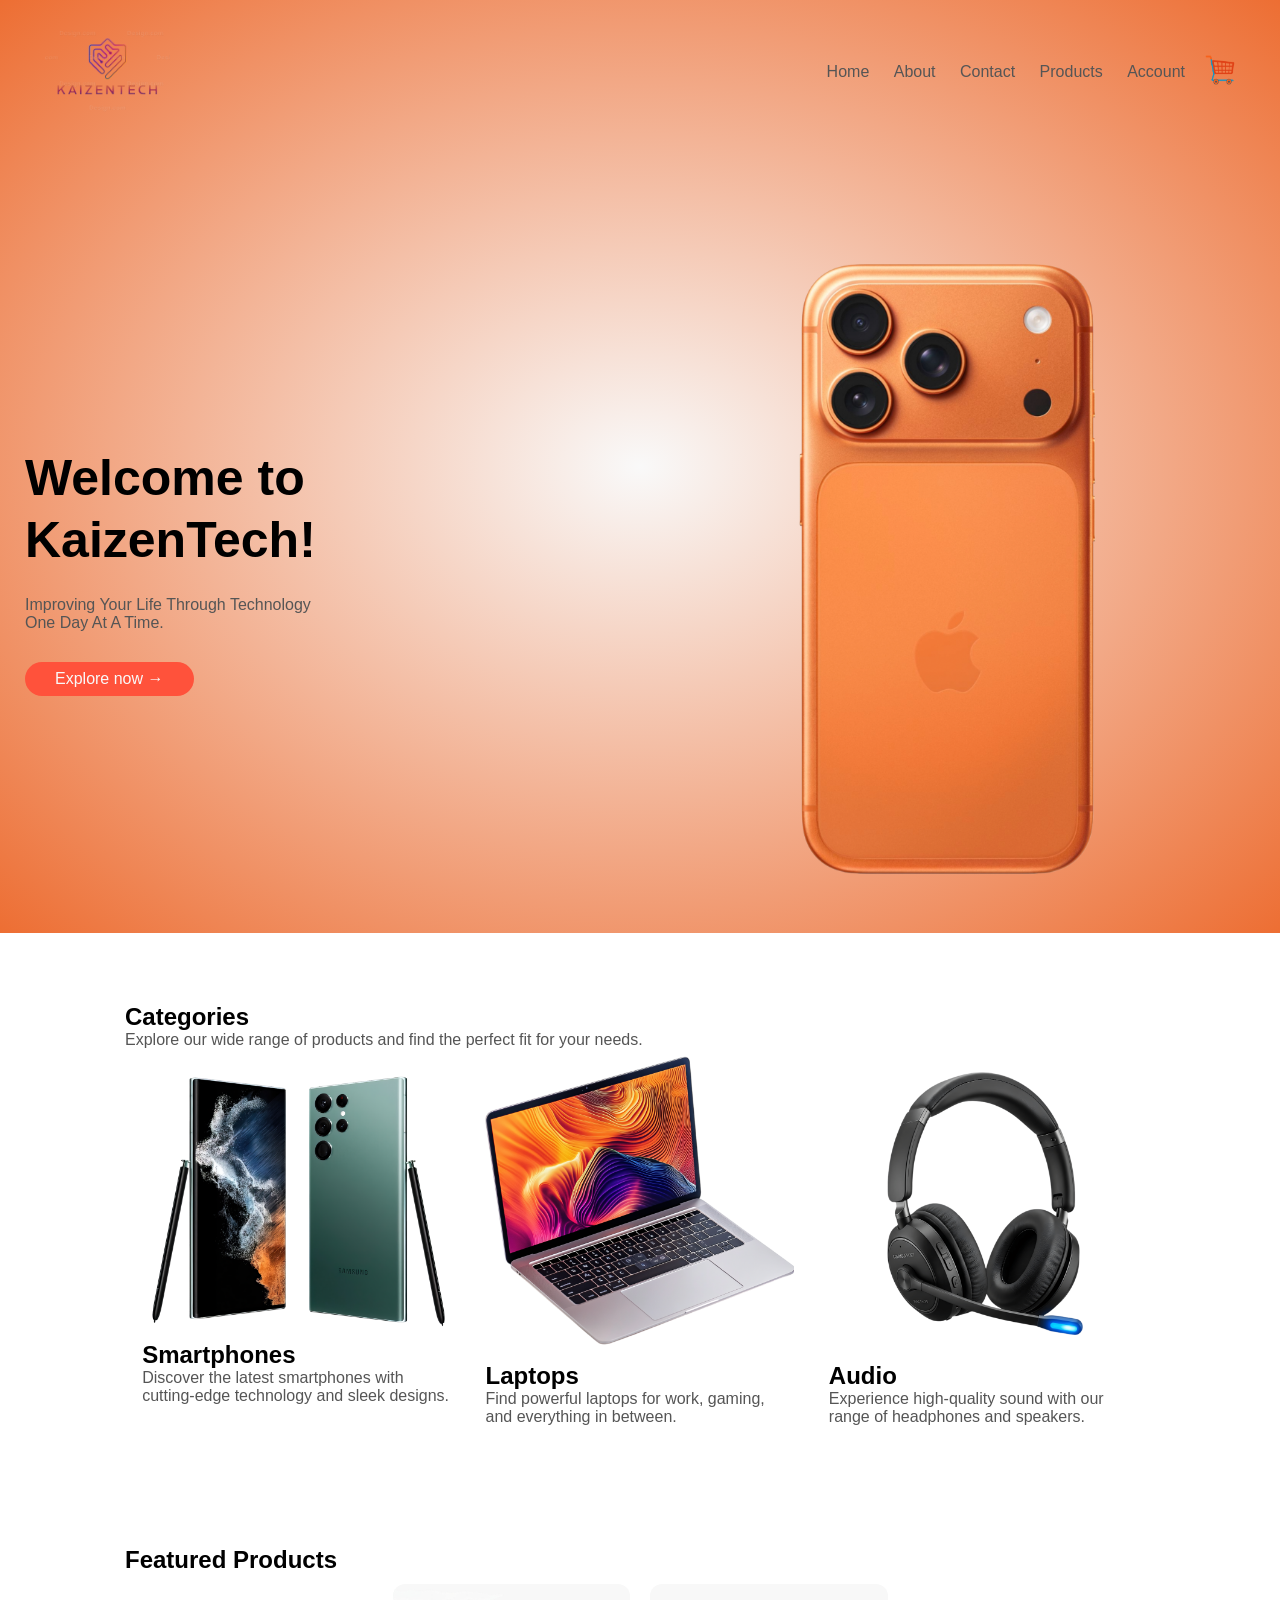
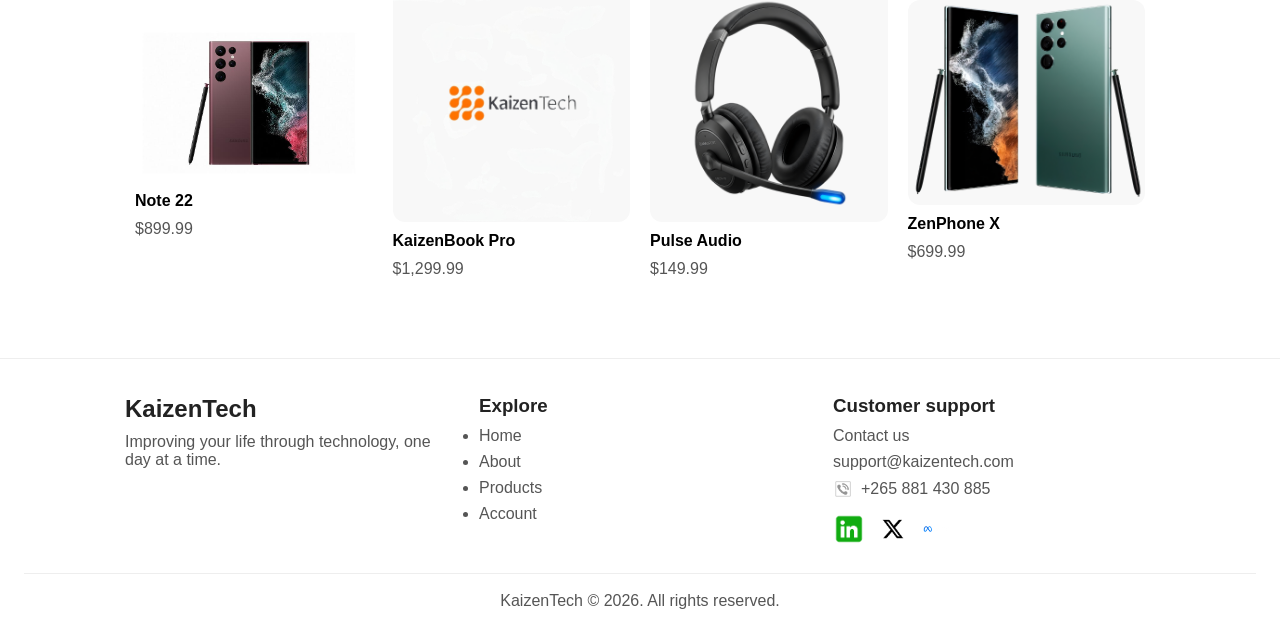
<file: Index.html>
<!doctype html>
<html lang="en">
  <head>
    <meta charset="utf-8">
    <meta name="viewport" content="width=device-width, initial-scale=1">
    <title>KaizenTech — Home</title>
    <link rel="stylesheet" href="styles.css">
  </head>
  <body>
    <header class="header">
      <div class="container">
        <div class="navbar">
          <a class="logo" href="Index.html" aria-label="KaizenTech home">
            <img src="Images/large.png" width="125" alt="KaizenTech Logo">
          </a>
          <nav>
            <ul>
              <li><a href="Index.html">Home</a></li>
              <li><a href="Support.html">About</a></li>
              <li><a href="Contact.html">Contact</a></li>
              <li><a href="product page.html">Products</a></li>
              <li><a href="electronics.html">Account</a></li>
            </ul>
          </nav>
          <a href="Purchasing page.html" aria-label="Shopping cart">
            <img src="Images/Car.png" width="30" height="30" alt="Shopping Cart">
          </a>
        </div>

        <div class="row">
          <div class="col-2">
            <h1>Welcome to<br>KaizenTech!</h1>
            <p>Improving Your Life Through Technology<br>One Day At A Time.</p>
            <a href="Purchasing page.html" class="btn">Explore now &#8594;</a>
          </div>
          <div class="col-2">
            <img src="Images/iphone.png" width="100%" alt="Featured smartphone">
          </div>
        </div>
      </div>
    </header>

    <main>
      <section class="categories">
        <div class="small-container">
          <h1>Categories</h1>
          <p>Explore our wide range of products and find the perfect fit for your needs.</p>
        </div>
        <div class="small-container row">
          <div class="col-3">
            <img src="Images/Android.png" alt="Smartphone" width="100%">
            <h2>Smartphones</h2>
            <p>Discover the latest smartphones with cutting-edge technology and sleek designs.</p>
          </div>
          <div class="col-3">
            <img src="Images/Laptop .png" alt="Laptop" width="100%">
            <h2>Laptops</h2>
            <p>Find powerful laptops for work, gaming, and everything in between.</p>
          </div>
          <div class="col-3">
            <img src="Images/Gaming Headphones .png" alt="Headphones" width="100%">
            <h2>Audio</h2>
            <p>Experience high-quality sound with our range of headphones and speakers.</p>
          </div>
        </div>
      </section>

      <section class="small-container featured-products">
        <h1>Featured Products</h1>
        <div class="row">
          <div class="col-4">
            <img src="Images/Note 22.png" alt="Note 22">
            <h4>Note 22</h4>
            <p>$899.99</p>
          </div>
          <div class="col-4">
            <img src="Images/logo.png" alt="KaizenTech laptop">
            <h4>KaizenBook Pro</h4>
            <p>$1,299.99</p>
          </div>
          <div class="col-4">
            <img src="Images/Gaming Headphones .png" alt="Gaming headset">
            <h4>Pulse Audio</h4>
            <p>$149.99</p>
          </div>
          <div class="col-4">
            <img src="Images/Android.png" alt="Android smartphone">
            <h4>ZenPhone X</h4>
            <p>$699.99</p>
          </div>
        </div>
      </section>
    </main>

    <footer class="site-footer">
      <div class="small-container footer-content">
        <div class="footer-about">
          <h2>KaizenTech</h2>
          <p>Improving your life through technology, one day at a time.</p>
        </div>
        <div class="footer-links">
          <h3>Explore</h3>
          <ul>
            <li><a href="Index.html">Home</a></li>
            <li><a href="Support.html">About</a></li>
            <li><a href="product page.html">Products</a></li>
            <li><a href="electronics.html">Account</a></li>
          </ul>
        </div>
        <div class="footer-contact">
          <h3>Customer support</h3>
          <p><a href="Contact.html">Contact us</a></p>
          <p><a href="mailto:support@kaizentech.com">support@kaizentech.com</a></p>
          <p class="footer-phone">
            <img src="Images/logo phone(4).png" alt="" aria-hidden="true">
            <a href="tel:+265881430885">+265 881 430 885</a>
          </p>
          <div class="footer-social" aria-label="Follow KaizenTech">
            <a href="https://www.linkedin.com/" aria-label="LinkedIn">
              <img src="Images/logo in (2).png" alt="LinkedIn">
            </a>
            <a href="https://x.com/" aria-label="X">
              <img src="Images/logo X.png" alt="X">
            </a>
            <a href="https://www.facebook.com/" aria-label="Meta">
              <img src="Images/logo fb (1).png" alt="Meta">
            </a>
          </div>
        </div>
      </div>
      <p class="footer-copyright">KaizenTech © 2026. All rights reserved.</p>
    </footer>
  </body>
</html>
</file>
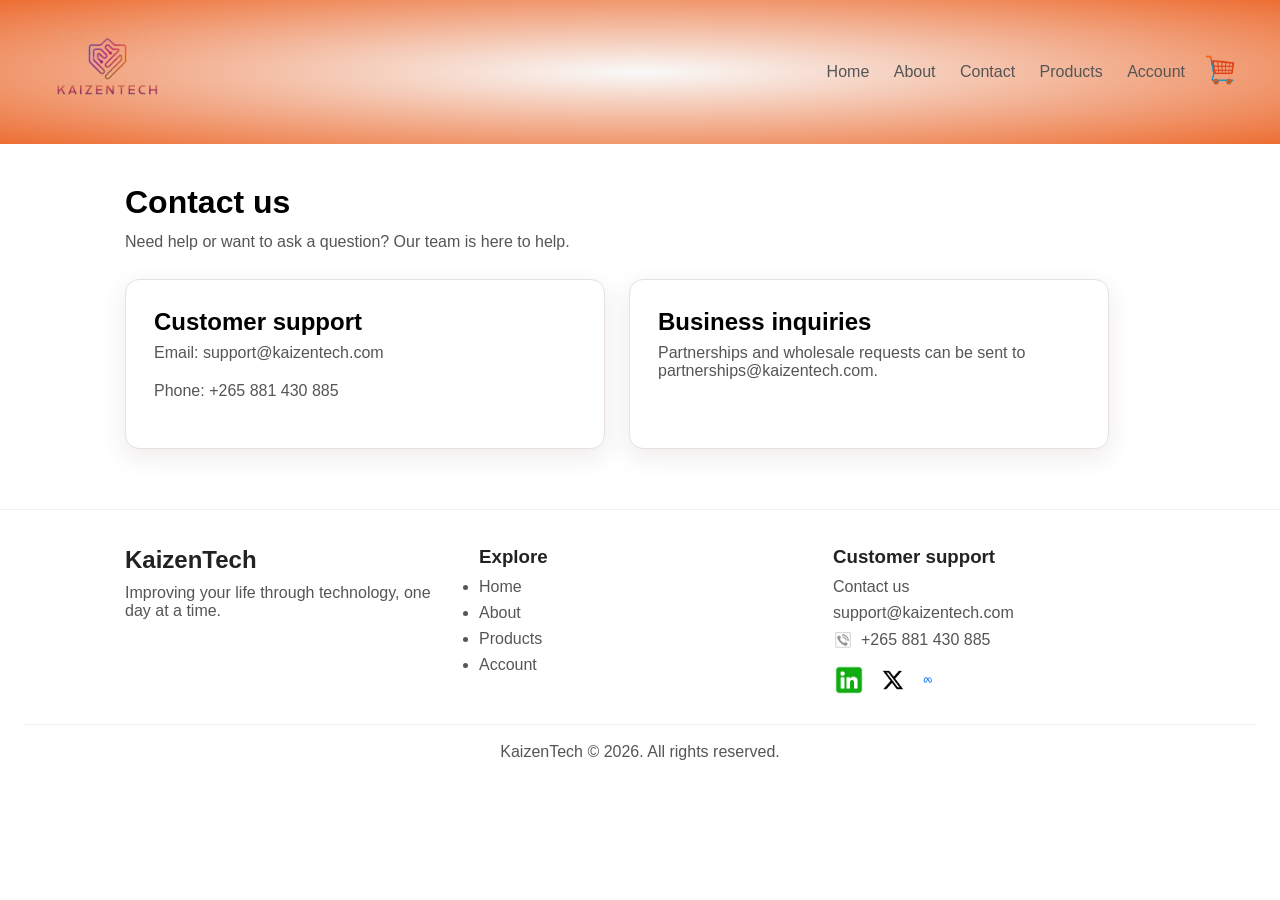
<file: Contact.html>
<!doctype html>
<html lang="en">
  <head>
    <meta charset="utf-8">
    <meta name="viewport" content="width=device-width, initial-scale=1">
    <title>KaizenTech — Contact</title>
    <link rel="stylesheet" href="styles.css">
  </head>
  <body>
    <header class="header">
      <div class="container">
        <div class="navbar">
          <a class="logo" href="Index.html" aria-label="KaizenTech home">
            <img src="Images/large.png" width="125" alt="KaizenTech">
          </a>
          <nav>
            <ul>
              <li><a href="Index.html">Home</a></li>
              <li><a href="Support.html">About</a></li>
              <li><a href="Contact.html">Contact</a></li>
              <li><a href="product page.html">Products</a></li>
              <li><a href="electronics.html">Account</a></li>
            </ul>
          </nav>
          <a href="Purchasing page.html" aria-label="Shopping cart">
            <img src="Images/Car.png" width="30" height="30" alt="Shopping Cart">
          </a>
        </div>
      </div>
    </header>

    <main class="small-container checkout-page">
      <h1>Contact us</h1>
      <p class="auth-intro">Need help or want to ask a question? Our team is here to help.</p>
      <div class="auth-container">
        <div class="auth-box">
          <h2>Customer support</h2>
          <p class="sub">Email: support@kaizentech.com</p>
          <p class="sub">Phone: +265 881 430 885</p>
        </div>
        <div class="auth-box">
          <h2>Business inquiries</h2>
          <p class="sub">Partnerships and wholesale requests can be sent to partnerships@kaizentech.com.</p>
        </div>
      </div>
    </main>

    <footer class="site-footer">
      <div class="small-container footer-content">
        <div class="footer-about">
          <h2>KaizenTech</h2>
          <p>Improving your life through technology, one day at a time.</p>
        </div>
        <div class="footer-links">
          <h3>Explore</h3>
          <ul>
            <li><a href="Index.html">Home</a></li>
            <li><a href="Support.html">About</a></li>
            <li><a href="product page.html">Products</a></li>
            <li><a href="electronics.html">Account</a></li>
          </ul>
        </div>
        <div class="footer-contact">
          <h3>Customer support</h3>
          <p><a href="Contact.html">Contact us</a></p>
          <p><a href="mailto:support@kaizentech.com">support@kaizentech.com</a></p>
          <p class="footer-phone">
            <img src="Images/logo phone(4).png" alt="" aria-hidden="true">
            <a href="tel:+265881430885">+265 881 430 885</a>
          </p>
          <div class="footer-social" aria-label="Follow KaizenTech">
            <a href="https://www.linkedin.com/" aria-label="LinkedIn">
              <img src="Images/logo in (2).png" alt="LinkedIn">
            </a>
            <a href="https://x.com/" aria-label="X">
              <img src="Images/logo X.png" alt="X">
            </a>
            <a href="https://www.facebook.com/" aria-label="Meta">
              <img src="Images/logo fb (1).png" alt="Meta">
            </a>
          </div>
        </div>
      </div>
      <p class="footer-copyright">KaizenTech © 2026. All rights reserved.</p>
    </footer>
  </body>
</html>
</file>
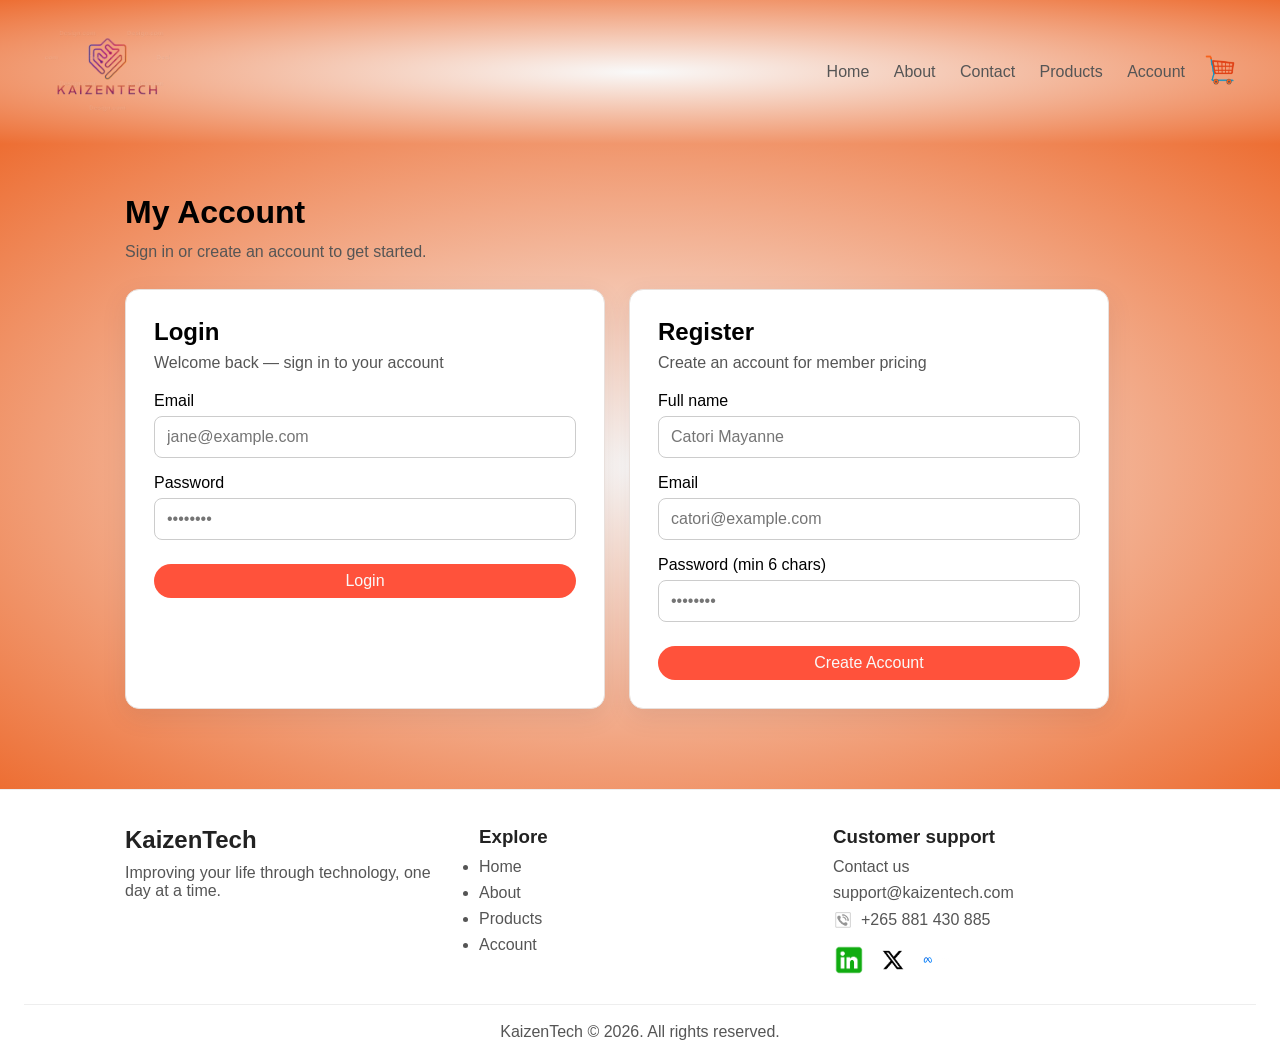
<file: electronics.html>
<!DOCTYPE html>
<html lang="en">
<head>
  <meta charset="UTF-8">
  <meta name="viewport" content="width=device-width, initial-scale=1.0">
  <title>KaizenTech — Electronics Showcase</title>
  <link rel="stylesheet" href="styles.css">
</head>
<body class="auth-page">

  <header class="header">
    <div class="container">
      <div class="navbar">
        <a class="logo" href="Index.html">
          <img src="Images/large.png" width="125" alt="KaizenTech">
        </a>
        <nav>
          <ul>
            <li><a href="Index.html">Home</a></li>
            <li><a href="Support.html">About</a></li>
            <li><a href="Contact.html">Contact</a></li>
            <li><a href="product page.html">Products</a></li>
            <li><a href="electronics.html">Account</a></li>
          </ul>
        </nav>
        <a href="Purchasing page.html" aria-label="Shopping cart">
          <img src="Images/Car.png" width="30" height="30" alt="Shopping Cart">
        </a>
      </div>
    </div>
  </header>

  <main class="auth-section" id="auth">
    <div class="small-container">
      <h1>My Account</h1>
      <p class="auth-intro">Sign in or create an account to get started.</p>
      <div class="auth-container">

      <div class="auth-box">
        <h2>Login</h2>
        <p class="sub">Welcome back — sign in to your account</p>
        <form action="/login" method="post">
          <div class="field">
            <label for="login-email">Email</label>
            <input type="email" id="login-email" name="email" placeholder="jane@example.com" required>
          </div>
          <div class="field">
            <label for="login-password">Password</label>
            <input type="password" id="login-password" name="password" placeholder="••••••••" minlength="6" required>
          </div>
          <button type="submit" class="btn submit">Login</button>
        </form>
      </div>

      <div class="auth-box">
        <h2>Register</h2>
        <p class="sub">Create an account for member pricing</p>
        <form action="/register" method="post">
          <div class="field">
            <label for="reg-name">Full name</label>
            <input type="text" id="reg-name" name="fullname" placeholder="Catori Mayanne" required>
          </div>
          <div class="field">
            <label for="reg-email">Email</label>
            <input type="email" id="reg-email" name="email" placeholder="catori@example.com" required>
          </div>
          <div class="field">
            <label for="reg-password">Password (min 6 chars)</label>
            <input type="password" id="reg-password" name="password" placeholder="••••••••" minlength="6" required>
          </div>
          <button type="submit" class="btn submit">Create Account</button>
        </form>
      </div>

    </div>
    </div>
  </main>

  <footer class="site-footer">
      <div class="small-container footer-content">
        <div class="footer-about">
          <h2>KaizenTech</h2>
          <p>Improving your life through technology, one day at a time.</p>
        </div>
        <div class="footer-links">
          <h3>Explore</h3>
          <ul>
            <li><a href="Index.html">Home</a></li>
            <li><a href="Support.html">About</a></li>
            <li><a href="product page.html">Products</a></li>
            <li><a href="electronics.html">Account</a></li>
          </ul>
        </div>
        <div class="footer-contact">
          <h3>Customer support</h3>
          <p><a href="Contact.html">Contact us</a></p>
          <p><a href="mailto:support@kaizentech.com">support@kaizentech.com</a></p>
          <p class="footer-phone">
            <img src="Images/logo phone(4).png" alt="" aria-hidden="true">
            <a href="tel:+265881430885">+265 881 430 885</a>
          </p>
          <div class="footer-social" aria-label="Follow KaizenTech">
            <a href="https://www.linkedin.com/" aria-label="LinkedIn">
              <img src="Images/logo in (2).png" alt="LinkedIn">
            </a>
            <a href="https://x.com/" aria-label="X">
              <img src="Images/logo X.png" alt="X">
            </a>
            <a href="https://www.facebook.com/" aria-label="Meta">
              <img src="Images/logo fb (1).png" alt="Meta">
            </a>
          </div>
        </div>
      </div>
      <p class="footer-copyright">KaizenTech © 2026. All rights reserved.</p>
    </footer>

</body>
</html>
</file>
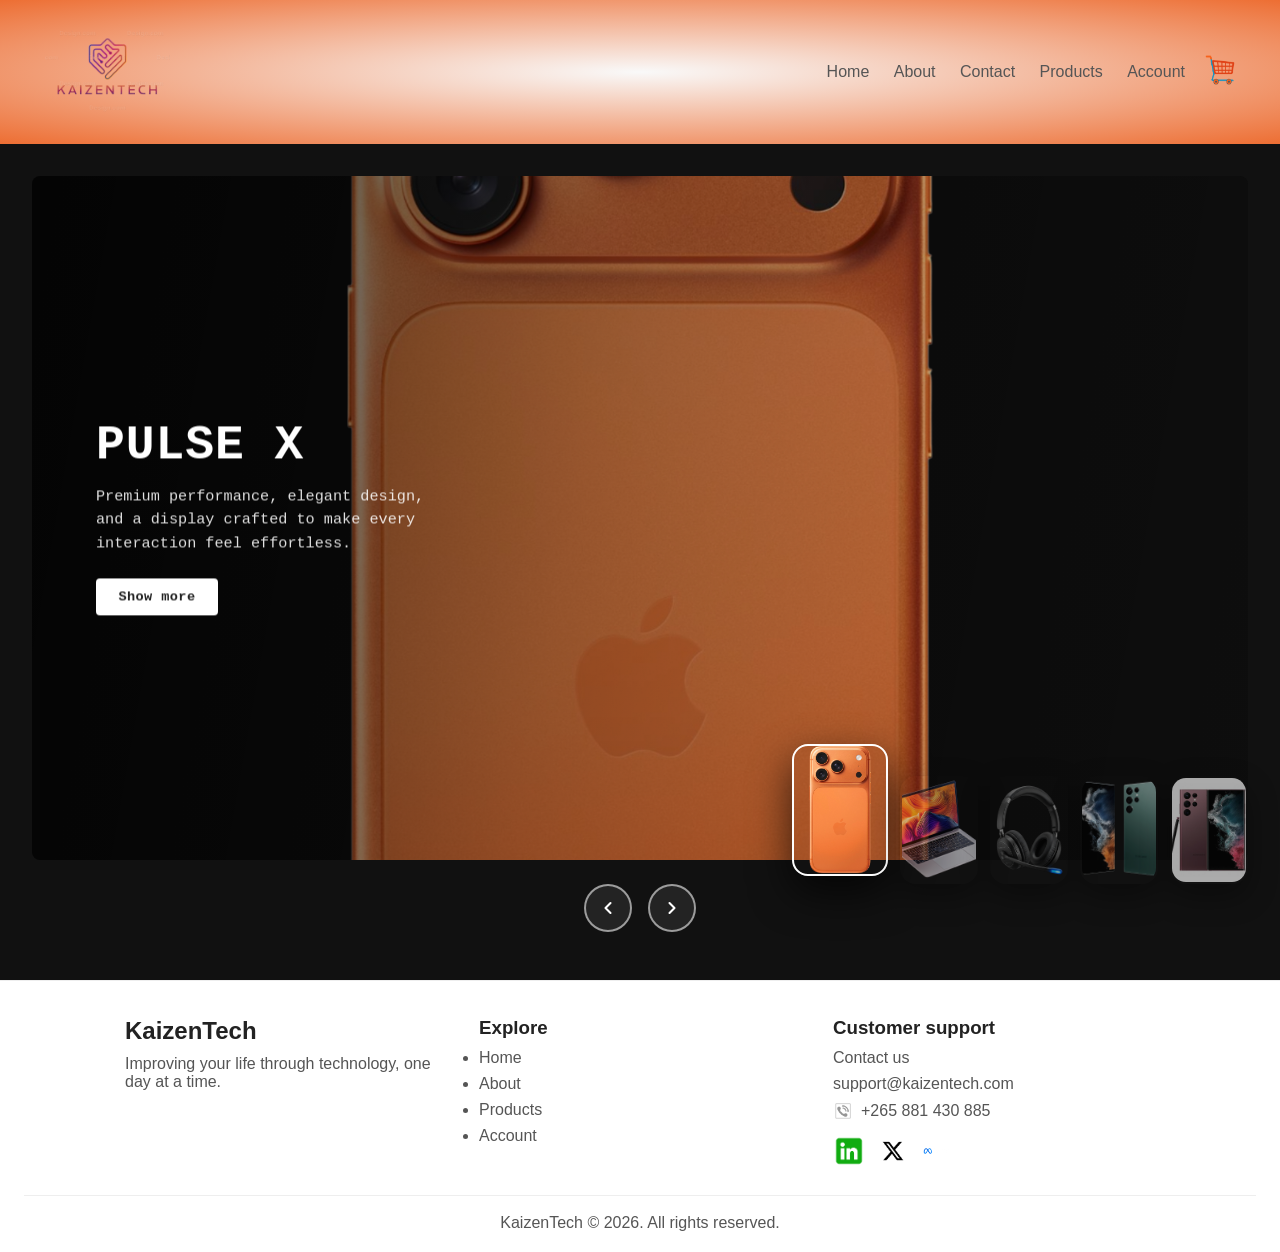
<file: product page.html>
<!DOCTYPE html>
<html lang="en">
<head>
  <meta charset="UTF-8" />
  <meta name="viewport" content="width=device-width, initial-scale=1.0" />
  <title>KaizenTech — Featured Products</title>
  <link rel="stylesheet" href="styles.css" />
  <link rel="stylesheet" href="style.css" />
</head>
<body>
  <header class="header">
    <div class="container">
      <div class="navbar">
        <a class="logo" href="Index.html" aria-label="KaizenTech home">
          <img src="Images/large.png" width="125" alt="KaizenTech">
        </a>
        <nav>
          <ul>
            <li><a href="Index.html">Home</a></li>
            <li><a href="Support.html">About</a></li>
            <li><a href="Contact.html">Contact</a></li>
            <li><a href="product page.html">Products</a></li>
            <li><a href="electronics.html">Account</a></li>
          </ul>
        </nav>
        <a href="Purchasing page.html" aria-label="Shopping cart">
          <img src="Images/Car.png" width="30" height="30" alt="Shopping Cart">
        </a>
      </div>
    </div>
  </header>

  <main class="product-page-shell">
    <section class="slider" aria-label="Featured product slideshow">
      <div class="slider__stage">
        <ul class="slider__list">
          <li class="slide is-active" style="background-image: url('Images/iphone.png')">
            <div class="details">
              <h1>Pulse X</h1>
              <p>Premium performance, elegant design, and a display crafted to make every interaction feel effortless.</p>
              <button type="button">Show more</button>
            </div>
          </li>

          <li class="slide" style="background-image: url('Images/Laptop .png')">
            <div class="details">
              <h1>ZenBook</h1>
              <p>Built for productivity with lightning-fast responsiveness, premium battery life, and a lightweight footprint.</p>
              <button type="button">Show more</button>
            </div>
          </li>

          <li class="slide" style="background-image: url('Images/Gaming Headphones .png')">
            <div class="details">
              <h1>Echo Pro</h1>
              <p>Spatial sound, deep bass, and all-day comfort for work, play, and everything in between.</p>
              <button type="button">Show more</button>
            </div>
          </li>

          <li class="slide" style="background-image: url('Images/Android.png')">
            <div class="details">
              <h1>Nova 9</h1>
              <p>Smart features, a striking camera system, and a smooth user experience built into every detail.</p>
              <button type="button">Show more</button>
            </div>
          </li>

          <li class="slide" style="background-image: url('Images/Note 22.png')">
            <div class="details">
              <h1>Arc Max</h1>
              <p>Capture, create, and connect with a device designed for modern life and daily convenience.</p>
              <button type="button">Show more</button>
            </div>
          </li>
        </ul>

        <div class="thumbs" role="tablist" aria-label="Slides">
          <button type="button" class="thumb is-active" data-index="0" aria-label="Show slide 1">
            <img src="Images/iphone.png" alt="Pulse X" />
          </button>
          <button type="button" class="thumb" data-index="1" aria-label="Show slide 2">
            <img src="Images/Laptop .png" alt="ZenBook" />
          </button>
          <button type="button" class="thumb" data-index="2" aria-label="Show slide 3">
            <img src="Images/Gaming Headphones .png" alt="Echo Pro" />
          </button>
          <button type="button" class="thumb" data-index="3" aria-label="Show slide 4">
            <img src="Images/Android.png" alt="Nova 9" />
          </button>
          <button type="button" class="thumb" data-index="4" aria-label="Show slide 5">
            <img src="Images/Note 22.png" alt="Arc Max" />
          </button>
        </div>
      </div>

      <div class="controls">
        <button type="button" class="prev" aria-label="Previous slide">
          <svg viewBox="0 0 24 24" fill="none" stroke="currentColor" stroke-width="2.5" stroke-linecap="round" stroke-linejoin="round" aria-hidden="true">
            <polyline points="15 18 9 12 15 6"></polyline>
          </svg>
        </button>
        <button type="button" class="next" aria-label="Next slide">
          <svg viewBox="0 0 24 24" fill="none" stroke="currentColor" stroke-width="2.5" stroke-linecap="round" stroke-linejoin="round" aria-hidden="true">
            <polyline points="9 18 15 12 9 6"></polyline>
          </svg>
        </button>
      </div>
    </section>
  </main>

  <script src="java.js"></script>
</body>
<footer class="site-footer">
      <div class="small-container footer-content">
        <div class="footer-about">
          <h2>KaizenTech</h2>
          <p>Improving your life through technology, one day at a time.</p>
        </div>
        <div class="footer-links">
          <h3>Explore</h3>
          <ul>
            <li><a href="Index.html">Home</a></li>
            <li><a href="Support.html">About</a></li>
            <li><a href="product page.html">Products</a></li>
            <li><a href="electronics.html">Account</a></li>
          </ul>
        </div>
        <div class="footer-contact">
          <h3>Customer support</h3>
          <p><a href="Contact.html">Contact us</a></p>
          <p><a href="mailto:support@kaizentech.com">support@kaizentech.com</a></p>
          <p class="footer-phone">
            <img src="Images/logo phone(4).png" alt="" aria-hidden="true">
            <a href="tel:+265881430885">+265 881 430 885</a>
          </p>
          <div class="footer-social" aria-label="Follow KaizenTech">
            <a href="https://www.linkedin.com/" aria-label="LinkedIn">
              <img src="Images/logo in (2).png" alt="LinkedIn">
            </a>
            <a href="https://x.com/" aria-label="X">
              <img src="Images/logo X.png" alt="X">
            </a>
            <a href="https://www.facebook.com/" aria-label="Meta">
              <img src="Images/logo fb (1).png" alt="Meta">
            </a>
          </div>
        </div>
      </div>
      <p class="footer-copyright">KaizenTech © 2026. All rights reserved.</p>
    </footer>
</html>
</file>
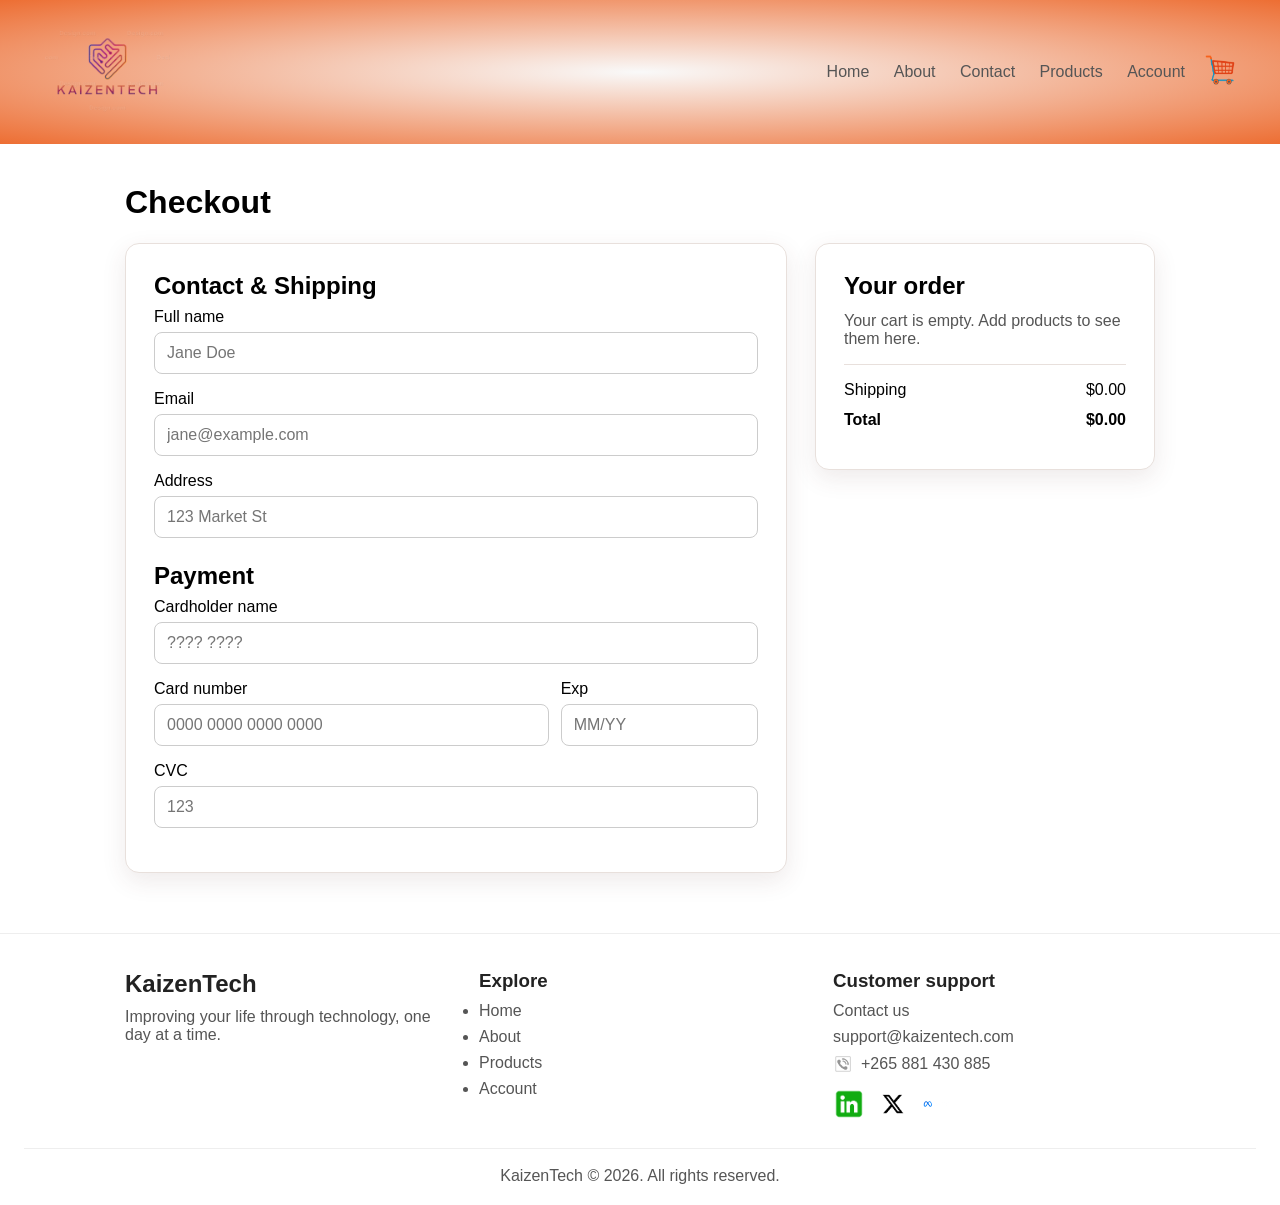
<file: Purchasing page.html>
<!doctype html>
<html lang="en">
  <head>
    <meta charset="utf-8"/>
    <meta name="viewport" content="width=device-width,initial-scale=1"/>
    <title>KaizenTech — Checkout</title>
    <link rel="stylesheet" href="styles.css">
  </head>
  <body>
    <header class="header">
      <div class="container">
        <div class="navbar">
          <a class="logo" href="Index.html">
            <img src="Images/large.png" width="125" alt="KaizenTech">
          </a>
          <nav>
            <ul>
              <li><a href="Index.html">Home</a></li>
              <li><a href="Support.html">About</a></li>
              <li><a href="Contact.html">Contact</a></li>
              <li><a href="product page.html">Products</a></li>
              <li><a href="electronics.html">Account</a></li>
            </ul>
          </nav>
          <a href="Purchasing page.html" aria-label="Shopping cart">
            <img src="Images/Car.png" width="30" height="30" alt="Shopping Cart">
          </a>
        </div>
      </div>
    </header>

    <main class="small-container checkout-page">
      <h1>Checkout</h1>
      <div class="checkout-layout">
        <section class="checkout-card">
          <form>
            <h2>Contact &amp; Shipping</h2>
            <div class="checkout-field">
              <label for="customer-name">Full name</label>
              <input id="customer-name" type="text" placeholder="Jane Doe">
            </div>
            <div class="checkout-field">
              <label for="customer-email">Email</label>
              <input id="customer-email" type="email" placeholder="jane@example.com">
            </div>
            <div class="checkout-field">
              <label for="customer-address">Address</label>
              <input id="customer-address" type="text" placeholder="123 Market St">
            </div>

            <h2 class="payment-heading">Payment</h2>
            <div class="checkout-field">
              <label for="cardholder-name">Cardholder name</label>
              <input id="cardholder-name" type="text" placeholder="???? ????">
            </div>
            <div class="checkout-fields-row">
              <div class="checkout-field">
                <label for="card-number">Card number</label>
                <input id="card-number" type="text" placeholder="0000 0000 0000 0000">
              </div>
              <div class="checkout-field">
                <label for="card-exp">Exp</label>
                <input id="card-exp" type="text" placeholder="MM/YY">
              </div>
            </div>
            <div class="checkout-field">
              <label for="card-cvc">CVC</label>
              <input id="card-cvc" type="text" placeholder="123">
            </div>
          </form>
        </section>

        <aside class="checkout-card order-summary">
          <h2>Your order</h2>
          <p>Your cart is empty. Add products to see them here.</p>
          <hr>
          <div class="summary-line"><span>Shipping</span><span>$0.00</span></div>
          <div class="summary-line summary-total"><span>Total</span><span>$0.00</span></div>
        </aside>
      </div>
    </main>

    <footer class="site-footer">
      <div class="small-container footer-content">
        <div class="footer-about">
          <h2>KaizenTech</h2>
          <p>Improving your life through technology, one day at a time.</p>
        </div>
        <div class="footer-links">
          <h3>Explore</h3>
          <ul>
            <li><a href="Index.html">Home</a></li>
            <li><a href="Support.html">About</a></li>
            <li><a href="product page.html">Products</a></li>
            <li><a href="electronics.html">Account</a></li>
          </ul>
        </div>
        <div class="footer-contact">
          <h3>Customer support</h3>
          <p><a href="Contact.html">Contact us</a></p>
          <p><a href="mailto:support@kaizentech.com">support@kaizentech.com</a></p>
          <p class="footer-phone">
            <img src="Images/logo phone(4).png" alt="" aria-hidden="true">
            <a href="tel:+265881430885">+265 881 430 885</a>
          </p>
          <div class="footer-social" aria-label="Follow KaizenTech">
            <a href="https://www.linkedin.com/" aria-label="LinkedIn">
              <img src="Images/logo in (2).png" alt="LinkedIn">
            </a>
            <a href="https://x.com/" aria-label="X">
              <img src="Images/logo X.png" alt="X">
            </a>
            <a href="https://www.facebook.com/" aria-label="Meta">
              <img src="Images/logo fb (1).png" alt="Meta">
            </a>
          </div>
        </div>
      </div>
      <p class="footer-copyright">KaizenTech © 2026. All rights reserved.</p>
    </footer>
  </body>
</html>
</file>
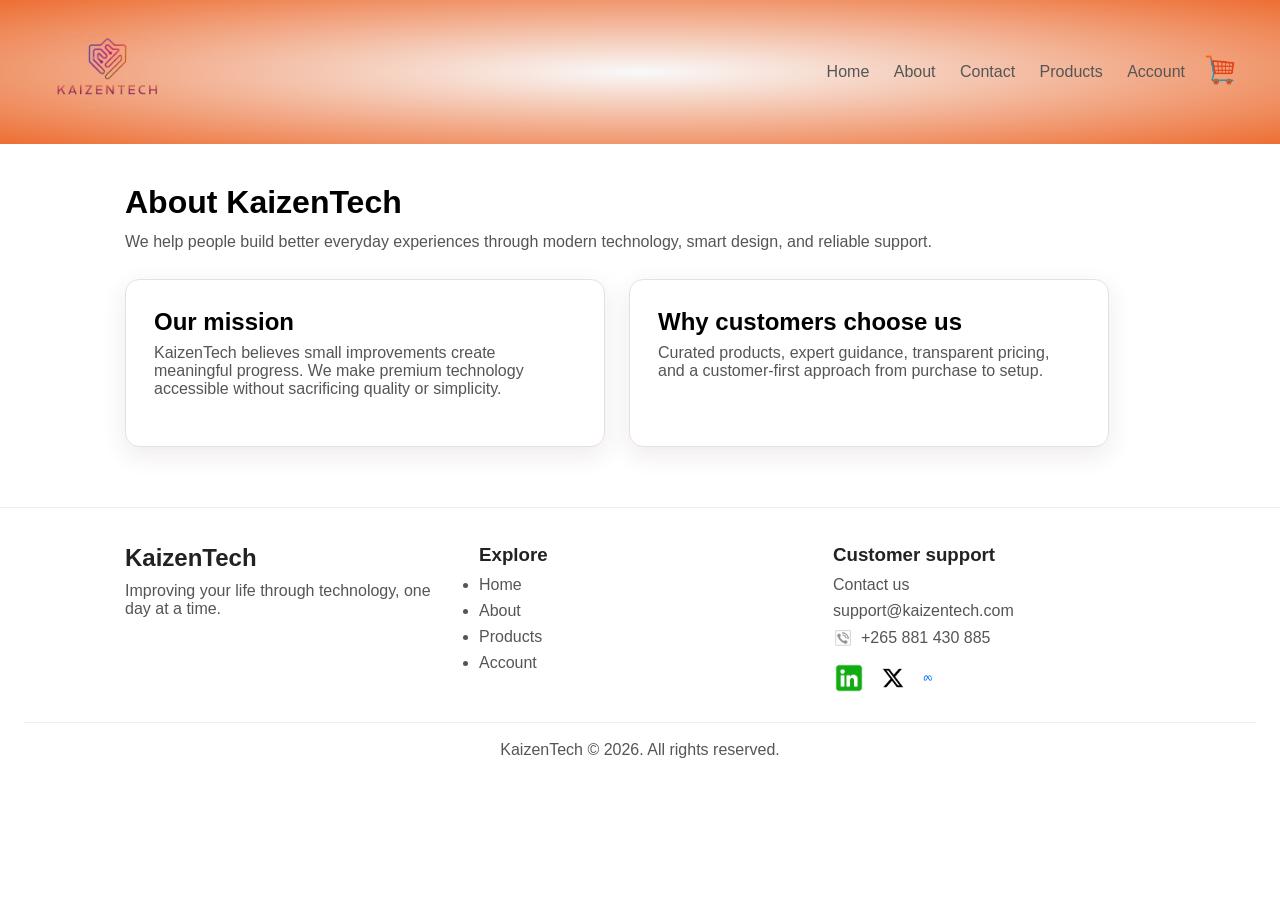
<file: Support.html>
<!doctype html>
<html lang="en">
  <head>
    <meta charset="utf-8">
    <meta name="viewport" content="width=device-width, initial-scale=1">
    <title>KaizenTech — About</title>
    <link rel="stylesheet" href="styles.css">
  </head>
  <body>
    <header class="header">
      <div class="container">
        <div class="navbar">
          <a class="logo" href="Index.html" aria-label="KaizenTech home">
            <img src="Images/large.png" width="125" alt="KaizenTech">
          </a>
          <nav>
            <ul>
              <li><a href="Index.html">Home</a></li>
              <li><a href="Support.html">About</a></li>
              <li><a href="Contact.html">Contact</a></li>
              <li><a href="product page.html">Products</a></li>
              <li><a href="electronics.html">Account</a></li>
            </ul>
          </nav>
          <a href="Purchasing page.html" aria-label="Shopping cart">
            <img src="Images/Car.png" width="30" height="30" alt="Shopping Cart">
          </a>
        </div>
      </div>
    </header>

    <main class="small-container checkout-page">
      <h1>About KaizenTech</h1>
      <p class="auth-intro">We help people build better everyday experiences through modern technology, smart design, and reliable support.</p>
      <div class="auth-container">
        <div class="auth-box">
          <h2>Our mission</h2>
          <p class="sub">KaizenTech believes small improvements create meaningful progress. We make premium technology accessible without sacrificing quality or simplicity.</p>
        </div>
        <div class="auth-box">
          <h2>Why customers choose us</h2>
          <p class="sub">Curated products, expert guidance, transparent pricing, and a customer-first approach from purchase to setup.</p>
        </div>
      </div>
    </main>

    <footer class="site-footer">
      <div class="small-container footer-content">
        <div class="footer-about">
          <h2>KaizenTech</h2>
          <p>Improving your life through technology, one day at a time.</p>
        </div>
        <div class="footer-links">
          <h3>Explore</h3>
          <ul>
            <li><a href="Index.html">Home</a></li>
            <li><a href="Support.html">About</a></li>
            <li><a href="product page.html">Products</a></li>
            <li><a href="electronics.html">Account</a></li>
          </ul>
        </div>
        <div class="footer-contact">
          <h3>Customer support</h3>
          <p><a href="Contact.html">Contact us</a></p>
          <p><a href="mailto:support@kaizentech.com">support@kaizentech.com</a></p>
          <p class="footer-phone">
            <img src="Images/logo phone(4).png" alt="" aria-hidden="true">
            <a href="tel:+265881430885">+265 881 430 885</a>
          </p>
          <div class="footer-social" aria-label="Follow KaizenTech">
            <a href="https://www.linkedin.com/" aria-label="LinkedIn">
              <img src="Images/logo in (2).png" alt="LinkedIn">
            </a>
            <a href="https://x.com/" aria-label="X">
              <img src="Images/logo X.png" alt="X">
            </a>
            <a href="https://www.facebook.com/" aria-label="Meta">
              <img src="Images/logo fb (1).png" alt="Meta">
            </a>
          </div>
        </div>
      </div>
      <p class="footer-copyright">KaizenTech © 2026. All rights reserved.</p>
    </footer>
  </body>
</html>
</file>
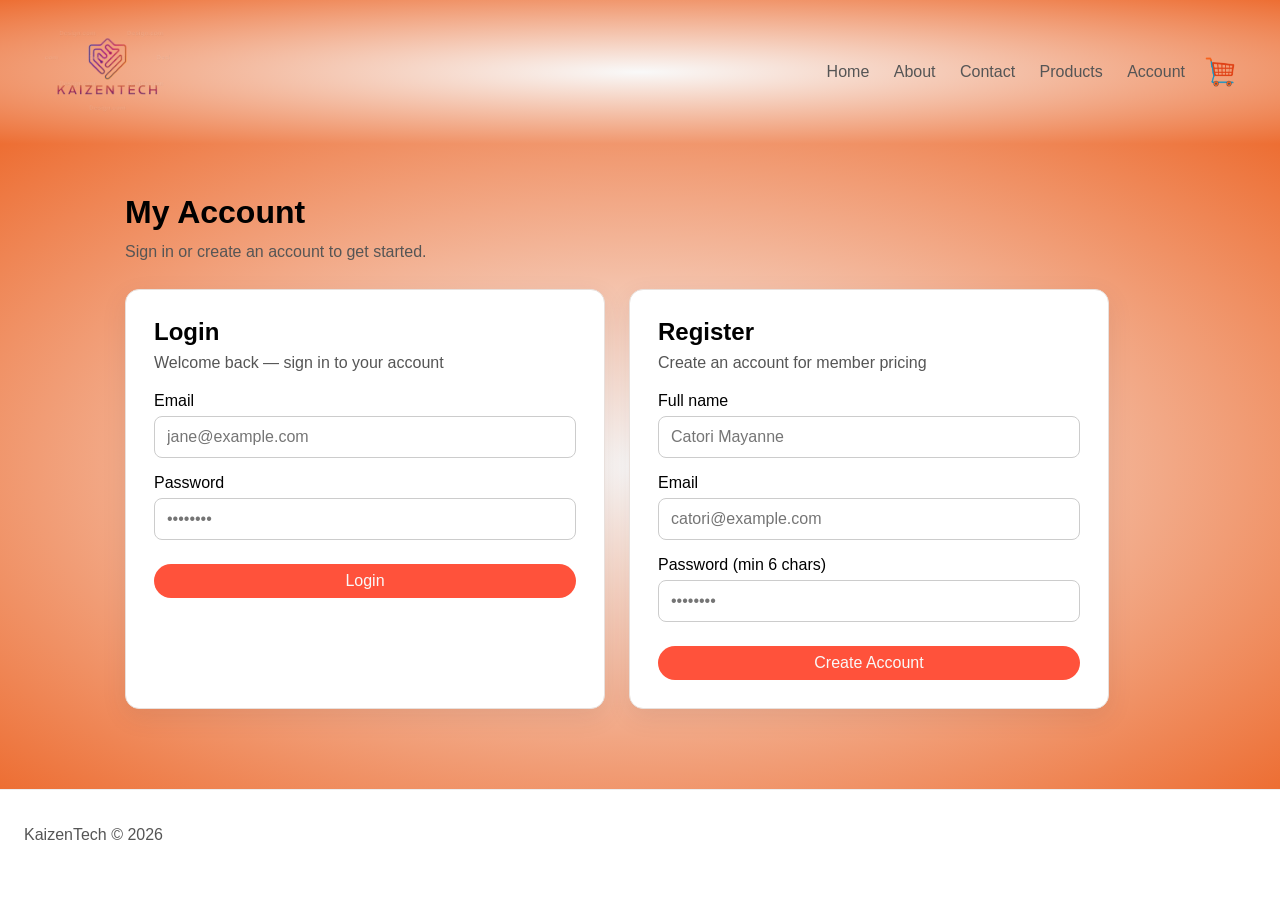
<file: Trevor's Part/electronics.html>
<!DOCTYPE html>
<html lang="en">
<head>
  <meta charset="UTF-8">
  <meta name="viewport" content="width=device-width, initial-scale=1.0">
  <title>KaizenTech — Account</title>
  <link rel="stylesheet" href="../styles.css">
</head>
<body class="auth-page">

  <header class="header">
    <div class="container">
      <div class="navbar">
        <a class="logo" href="../Index.html">
          <img src="../Images/large.png" width="125" alt="KaizenTech">
        </a>
        <nav>
          <ul>
            <li><a href="../Index.html">Home</a></li>
            <li><a href="../Support.html">About</a></li>
            <li><a href="../Contact.html">Contact</a></li>
            <li><a href="../product page.html">Products</a></li>
            <li><a href="../electronics.html">Account</a></li>
          </ul>
        </nav>
        <img src="../Images/Car.png" width="30" height="30" alt="Shopping Cart">
      </div>
    </div>
  </header>

  <main class="auth-section" id="auth">
    <div class="small-container">
      <h1>My Account</h1>
      <p class="auth-intro">Sign in or create an account to get started.</p>
      <div class="auth-container">

      <div class="auth-box">
        <h2>Login</h2>
        <p class="sub">Welcome back — sign in to your account</p>
        <form action="/login" method="post">
          <div class="field">
            <label for="login-email">Email</label>
            <input type="email" id="login-email" name="email" placeholder="jane@example.com" required>
          </div>
          <div class="field">
            <label for="login-password">Password</label>
            <input type="password" id="login-password" name="password" placeholder="••••••••" minlength="6" required>
          </div>
          <button type="submit" class="btn submit">Login</button>
        </form>
      </div>

      <div class="auth-box">
        <h2>Register</h2>
        <p class="sub">Create an account for member pricing</p>
        <form action="/register" method="post">
          <div class="field">
            <label for="reg-name">Full name</label>
            <input type="text" id="reg-name" name="fullname" placeholder="Catori Mayanne" required>
          </div>
          <div class="field">
            <label for="reg-email">Email</label>
            <input type="email" id="reg-email" name="email" placeholder="catori@example.com" required>
          </div>
          <div class="field">
            <label for="reg-password">Password (min 6 chars)</label>
            <input type="password" id="reg-password" name="password" placeholder="••••••••" minlength="6" required>
          </div>
          <button type="submit" class="btn submit">Create Account</button>
        </form>
      </div>

    </div>
    </div>
  </main>

  <footer class="site-footer">KaizenTech © 2026</footer>

</body>
</html>
</file>
<file: styles.css>
*{
   margin: 0;
   padding: 0;
   box-sizing: border-box;
}

body{
   font-family: 'Poppins', sans-serif;
}

.navbar{
   display: flex;
   align-items: center;
   padding: 20px;
}
nav{
   flex: 1;
   text-align: right;
}
nav ul{
   display: inline-block;
   list-style-type: none;
}
nav ul li{
   display: inline-block;
   margin-right: 20px;
}
a{
   text-decoration: none;
   color: #555;
}
p{
   color: #555;
} 
.container{
   max-width: 1300px;
   margin: auto;
   padding-left: 25px;
   padding-right: 25px;
}
.row{
   display: flex;
   align-items: center;
   flex-wrap: wrap;
   justify-content: space-around;
}
.col-2{
   flex-basis: 50%;
   min-width: 300px;
}
.col-2 img{
   max-width: 100%;
   padding: 50px 0;
   border-radius: 30px;
}
.col-2 h1{
   font-size: 50px;
   line-height: 62px;
   margin: 25px 0;
}
.btn{
   display: inline-block;
   background: #ff523b;
   color: #f9f9f9;
   padding: 8px 30px;
   margin: 30px 0;
   border-radius: 30px;
   transition: background 0.5s;
}
.btn:hover{
   background: #563434;
   transition: 0.5s;
}
.header{
   background: radial-gradient(#f9f9f9,#ED6E33);
}
.header .row{
   margin-top: 70px;
}
.categories{
   margin: 70px 0;
}
.col-3{
   flex-basis: 30%;
   min-width: 250px;
   margin-bottom: 30px;
}
.col-3 img{
   width: 100%;
   border-radius: 10px;
}
.small-container{
   max-width: 1080px;
   margin: auto;
   padding-left: 25px;
   padding-right: 25px;
}
.col-4{
   flex-basis: 25%;
   min-width: 200px;
   padding: 10px;
   margin-bottom: 30px;
   transition: transform 0.3s ease;
}
.col-4 img{
   width: 100%;
   display: block;
   border-radius: 12px;
   background: #f8f8f8;
}
.col-4 h4,
.col-4 p{
   margin-top: 10px;
}
.featured-products{
   padding-top: 20px;
   padding-bottom: 40px;
}

/* Shared account and checkout page styling */
.auth-section{
   padding: 50px 0 80px;
   background: radial-gradient(#f9f9f9,#ED6E33);
}
.auth-section h1,
.checkout-page > h1{
   margin-bottom: 12px;
}
.auth-intro{
   margin-bottom: 28px;
}
.auth-container{
   display: flex;
   flex-wrap: wrap;
   gap: 24px;
   justify-content: flex-start;
}
.auth-box,
.checkout-card{
   background: #fff;
   border: 1px solid #e8e0dc;
   border-radius: 14px;
   padding: 28px;
   box-shadow: 0 8px 24px rgba(86,52,52,.1);
}
.auth-box{
   flex: 1 1 320px;
   max-width: 480px;
}
.auth-box h2,
.checkout-card h2{
   margin-bottom: 8px;
}
.auth-box .sub{
   margin-bottom: 20px;
}
.field,
.checkout-field{
   margin-bottom: 16px;
}
.field label,
.checkout-field label{
   display: block;
   margin-bottom: 6px;
}
.field input,
.checkout-field input{
   width: 100%;
   padding: 11px 12px;
   border-radius: 8px;
   border: 1px solid #ccc;
   background: #fff;
   color: #333;
   font: inherit;
}
.field input:focus,
.checkout-field input:focus{
   outline: none;
   border-color: #ED6E33;
   box-shadow: 0 0 0 3px rgba(237,110,51,.15);
}
.auth-page .btn{
   width: 100%;
   border: 0;
   cursor: pointer;
   font: inherit;
}
.auth-page .submit{
   margin: 8px 0 0;
}
.checkout-page{
   padding-top: 40px;
   padding-bottom: 60px;
}
.checkout-layout{
   display: grid;
   grid-template-columns: minmax(0, 1fr) 340px;
   gap: 28px;
   margin-top: 22px;
   align-items: start;
}
.checkout-fields-row{
   display: flex;
   gap: 12px;
}
.checkout-fields-row .checkout-field:first-child{
   flex: 2;
}
.checkout-fields-row .checkout-field:last-child{
   flex: 1;
}
.payment-heading{
   margin-top: 24px;
}
.order-summary p{
   margin: 12px 0;
}
.order-summary hr{
   border: 0;
   border-top: 1px solid #e8e0dc;
   margin: 16px 0;
}
.summary-line{
   display: flex;
   justify-content: space-between;
   margin: 12px 0;
}
.summary-total{
   font-weight: 700;
}
.site-footer{
   padding: 36px 24px 20px;
   color: #555;
   border-top: 1px solid #eee;
}
.footer-content{
   display: grid;
   grid-template-columns: repeat(3, minmax(0, 1fr));
   gap: 32px;
   padding-bottom: 28px;
}
.footer-content h2,
.footer-content h3{
   margin-bottom: 10px;
   color: #222;
}
.footer-content p,
.footer-links li{
   margin-bottom: 8px;
}
.footer-content a{
   color: #555;
}
.footer-content a:hover{
   color: #ED6E33;
}
.footer-social{
   display: flex;
   align-items: center;
   gap: 12px;
   margin-top: 14px;
}
.footer-social a{
   display: inline-flex;
   align-items: center;
   justify-content: center;
}
.footer-phone{
   display: flex;
   align-items: center;
   gap: 8px;
}
.footer-phone img{
   width: 20px;
   height: 20px;
   object-fit: contain;
}
.footer-social img{
   display: block;
   width: 32px;
   height: 32px;
   object-fit: contain;
}
.footer-copyright{
   padding-top: 18px;
   text-align: center;
   border-top: 1px solid #eee;
}
@media (max-width: 700px){
   .navbar{
      flex-wrap: wrap;
      gap: 12px;
   }
   .navbar nav{
      order: 3;
      flex-basis: 100%;
      text-align: center;
   }
   .navbar nav ul li{
      margin: 0 8px;
   }
   .checkout-layout{
      grid-template-columns: 1fr;
   }
   .footer-content{
      grid-template-columns: 1fr;
      gap: 20px;
   }
}
</file>
<file: style.css>
.product-page-shell {
  width: 100%;
  padding: 2rem 0 3rem;
  display: flex;
  align-items: center;
  justify-content: center;
  background: #111;
  color: #fff;
  font-family: 'Courier New', Courier, monospace;
  line-height: 1.6;
  overflow-x: hidden;
}

.product-page-shell * {
  box-sizing: border-box;
  list-style: none;
}

.product-page-shell .slider {
  width: 100%;
  max-width: 78rem;
  display: flex;
  flex-direction: column;
  align-items: center;
  gap: 1.5rem;
  padding: 0 1rem;
}

.product-page-shell .slider__stage {
  position: relative;
  width: 100%;
  aspect-ratio: 16 / 9;
  background: #0f0f0f;
  border-radius: 8px;
  overflow: visible;
}

.product-page-shell .slider__list {
  position: absolute;
  inset: 0;
}

.product-page-shell .slide {
  position: absolute;
  inset: 0;
  border-radius: 8px;
  background-size: cover;
  background-position: center;
  opacity: 0;
  pointer-events: none;
  transition: opacity 0.9s ease-in-out;
  overflow: hidden;
}

.product-page-shell .slide.is-active {
  opacity: 1;
  pointer-events: auto;
  z-index: 2;
}

.product-page-shell .slide::before {
  content: "";
  position: absolute;
  inset: 0;
  background: linear-gradient(
    100deg,
    rgba(0, 0, 0, 0.75) 0%,
    rgba(0, 0, 0, 0.4) 45%,
    rgba(0, 0, 0, 0.1) 100%
  );
  pointer-events: none;
}

.product-page-shell .details {
  position: absolute;
  top: 50%;
  left: 4rem;
  transform: translateY(-50%);
  color: #fff;
  max-width: 26rem;
  z-index: 3;
  opacity: 0;
}

.product-page-shell .slide.is-active .details {
  animation: detailsIn 0.9s ease-out 0.4s forwards;
}

@keyframes detailsIn {
  from {
    opacity: 0;
    filter: blur(14px);
    transform: translateY(-50%) scale(0.96);
  }
  to {
    opacity: 1;
    filter: blur(0);
    transform: translateY(-50%) scale(1);
  }
}

.product-page-shell .details h1 {
  font-size: 3rem;
  text-transform: uppercase;
  font-weight: 800;
  letter-spacing: 0.02em;
  line-height: 1.05;
  margin-bottom: 0.9rem;
}

.product-page-shell .details p {
  font-size: 0.95rem;
  line-height: 1.55;
  margin-bottom: 1.4rem;
  color: rgba(255, 255, 255, 0.88);
  max-width: 22rem;
}

.product-page-shell .details button {
  padding: 0.7rem 1.4rem;
  border: 0;
  background: #fff;
  color: #222;
  font-family: inherit;
  font-weight: 700;
  font-size: 0.85rem;
  letter-spacing: 0.03em;
  cursor: pointer;
  border-radius: 4px;
  transition: background 0.2s ease, transform 0.2s ease;
}

.product-page-shell .details button:hover {
  background: #d9e1ea;
  transform: translateY(-1px);
}

.product-page-shell .thumbs {
  position: absolute;
  right: -1.5rem;
  bottom: -1.5rem;
  display: flex;
  align-items: flex-end;
  gap: 0.75rem;
  z-index: 5;
  padding-right: 1.5rem;
}

.product-page-shell .thumb {
  width: 78px;
  height: 108px;
  border-radius: 16px;
  overflow: hidden;
  padding: 0;
  border: 2px solid transparent;
  background: transparent;
  cursor: pointer;
  opacity: 0.65;
  box-shadow: 0 12px 30px rgba(0, 0, 0, 0.55);
  transition:
    width 0.35s ease,
    height 0.35s ease,
    opacity 0.25s ease,
    transform 0.3s ease,
    border-color 0.25s ease,
    box-shadow 0.3s ease;
}

.product-page-shell .thumb img {
  width: 100%;
  height: 100%;
  object-fit: cover;
  display: block;
  pointer-events: none;
}

.product-page-shell .thumb:hover {
  opacity: 1;
  transform: translateY(-4px);
}

.product-page-shell .thumb.is-active {
  width: 96px;
  height: 132px;
  opacity: 1;
  border-color: #fff;
  transform: translateY(-8px);
  box-shadow: 0 16px 40px rgba(0, 0, 0, 0.7);
}

.product-page-shell .thumb:focus-visible {
  outline: 3px solid #a8b8c8;
  outline-offset: 3px;
}

.product-page-shell .controls {
  display: flex;
  gap: 1rem;
}

.product-page-shell .controls button {
  width: 48px;
  height: 48px;
  border-radius: 50%;
  border: 2px solid rgba(255, 255, 255, 0.55);
  background: rgba(255, 255, 255, 0.08);
  color: #fff;
  cursor: pointer;
  display: flex;
  align-items: center;
  justify-content: center;
  transition: background 0.2s ease, color 0.2s ease,
              transform 0.2s ease, border-color 0.2s ease;
}

.product-page-shell .controls button svg {
  width: 20px;
  height: 20px;
  display: block;
}

.product-page-shell .controls button:hover {
  background: #fff;
  color: #222;
  border-color: #fff;
  transform: translateY(-2px);
}

.product-page-shell .controls button:focus-visible {
  outline: 3px solid #a8b8c8;
  outline-offset: 3px;
}

@media (max-width: 1000px) {
  .product-page-shell .details {
    left: 2rem;
    max-width: 60%;
  }

  .product-page-shell .details h1 { font-size: 2rem; }
  .product-page-shell .details p  { font-size: 0.85rem; }

  .product-page-shell .thumb {
    width: 60px;
    height: 84px;
    border-radius: 12px;
  }

  .product-page-shell .thumb.is-active {
    width: 74px;
    height: 102px;
  }
}

@media (max-width: 700px) {
  .product-page-shell .slider__stage {
    aspect-ratio: 4 / 5;
  }

  .product-page-shell .details {
    left: 1.25rem;
    right: 1.25rem;
    max-width: none;
    top: 40%;
  }

  .product-page-shell .details h1 { font-size: 1.5rem; }
  .product-page-shell .details p  { font-size: 0.78rem; }

  .product-page-shell .thumbs {
    right: 0.5rem;
    bottom: 0.75rem;
    gap: 0.5rem;
    padding-right: 0;
  }

  .product-page-shell .thumb {
    width: 46px;
    height: 64px;
    border-radius: 10px;
  }

  .product-page-shell .thumb.is-active {
    width: 56px;
    height: 78px;
  }

  .product-page-shell .controls button {
    width: 42px;
    height: 42px;
  }
}

@media (prefers-reduced-motion: reduce) {
  .product-page-shell .slide,
  .product-page-shell .details,
  .product-page-shell .thumb {
    transition: none !important;
    animation: none !important;
  }

  .product-page-shell .slide.is-active .details {
    opacity: 1;
  }
}
</file>
